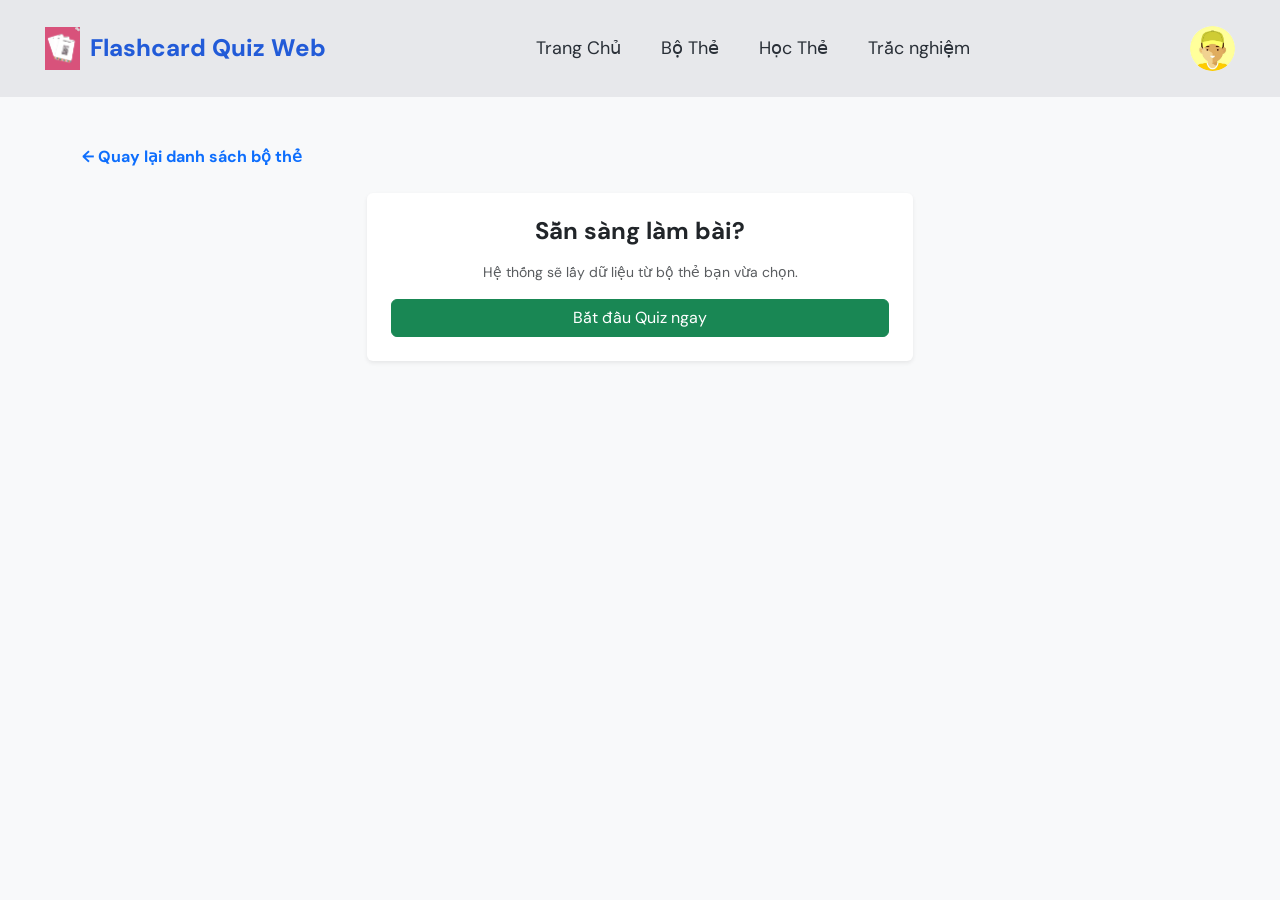
<file: pages/quiz.html>
<!DOCTYPE html>
<html lang="vi">

<head>
    <meta charset="UTF-8">
    <meta name="viewport" content="width=device-width, initial-scale=1.0">
    <title>Làm Quiz Flashcard</title>

    <link href="https://cdn.jsdelivr.net/npm/bootstrap@5.3.0/dist/css/bootstrap.min.css" rel="stylesheet">
    <link rel="stylesheet" href="../css/base.css">

    <link rel="stylesheet" href="../css/header.css">
</head>

<body class="bg-light">
    <!-- Header -->
    <div id="header-container"></div>
    <!-- End Header -->

    <div class="container mt-5">
        <div class="mb-4">
            <a href="home.html" class="text-decoration-none text-primary fw-bold">
                &larr; Quay lại danh sách bộ thẻ
            </a>
        </div>

        <div class="row justify-content-center">
            <div class="col-md-6">

                <div id="quizContainer">
                    <div class="text-center card p-4 shadow-sm border-0">
                        <h4 class="mb-3 fw-bold">Sẵn sàng làm bài?</h4>
                        <p class="text-muted small">Hệ thống sẽ lấy dữ liệu từ bộ thẻ bạn vừa chọn.</p>
                        <button class="btn btn-success px-4" onclick="startQuiz()">
                            Bắt đầu Quiz ngay
                        </button>
                    </div>
                </div>
                
                <div id="resultContainer" class="mt-4"></div>

            </div>
        </div>
    </div>

    <script src="../js/core/storage.js"></script>
    <script src="../js/pages/quiz.js"></script>
    <script src="../js/shared/import-header.js"></script>

</body>

</html>
</file>
<file: css/base.css>
@import url('https://fonts.googleapis.com/css2?family=DM+Sans:ital,opsz,wght@0,9..40,100..1000;1,9..40,100..1000&family=Inria+Serif:ital,wght@0,300;0,400;0,700;1,300;1,400;1,700&family=Roboto:ital,wght@0,100..900;1,100..900&display=swap');

:root {
    --color-one: #0058BC;
    --color-text: #292F37;
    --color-bg-1: #F3F6FF;
    --color-bg-2: #EAF1FD;
    --font: "DM Sans", sans-serif;
}

body {
    font-family: var(--font);
    border-radius: 100%;
    color: var(--color-text);
}

a {
    text-decoration: none;
}
</file>
<file: css/header.css>
.header {
    position: sticky;
    top: 0;
    z-index: 999;
    background: rgba(230, 231, 234, 0.95);
    padding: 0 45px;
}

.header .inner-wrap {
    display: flex;
    align-items: center;
    justify-content: space-between;
}

.header .inner-logo a {
    display: flex;
    align-items: center;
}

.header .inner-logo a {
    text-decoration: none;
}

.header .inner-logo a img {
    width: 35px;
    height: auto;
    margin-right: 10px;
}

.header .inner-logo a span {
    color: #225BD8;
    font-size: 24px;
    font-weight: 800;
}

.header .inner-menu ul {
    display: flex;
    list-style: none;
    margin: 0;
    padding: 0;
    /* Dùng dev tool thấy css mặc định của thẻ ul có margin */
}

.header .inner-menu ul li a {
    display: inline-block;
    padding: 35px 20px;
    font-size: 18px;
    font-weight: 600px;
    color: var(--color-text);
}

.header .inner-menu ul li a:hover {
    color: #225BD8;
    text-decoration: none;
}

.header .inner-option {
    display: flex;
    align-items: center;
    justify-content: center;
    list-style: none;
    margin: 0;
    padding: 0;
}

.header .inner-option a {
    font-size: 20px;
    color: var(--color-text);
    margin-right: 10px;
}

.header .inner-option img {
    width: 45px;
    height: 45px;
    border-radius: 100%;
    cursor: pointer;
}

.header .inner-option img:hover {
    border-radius: 1px solid #225BD8;
}
</file>
